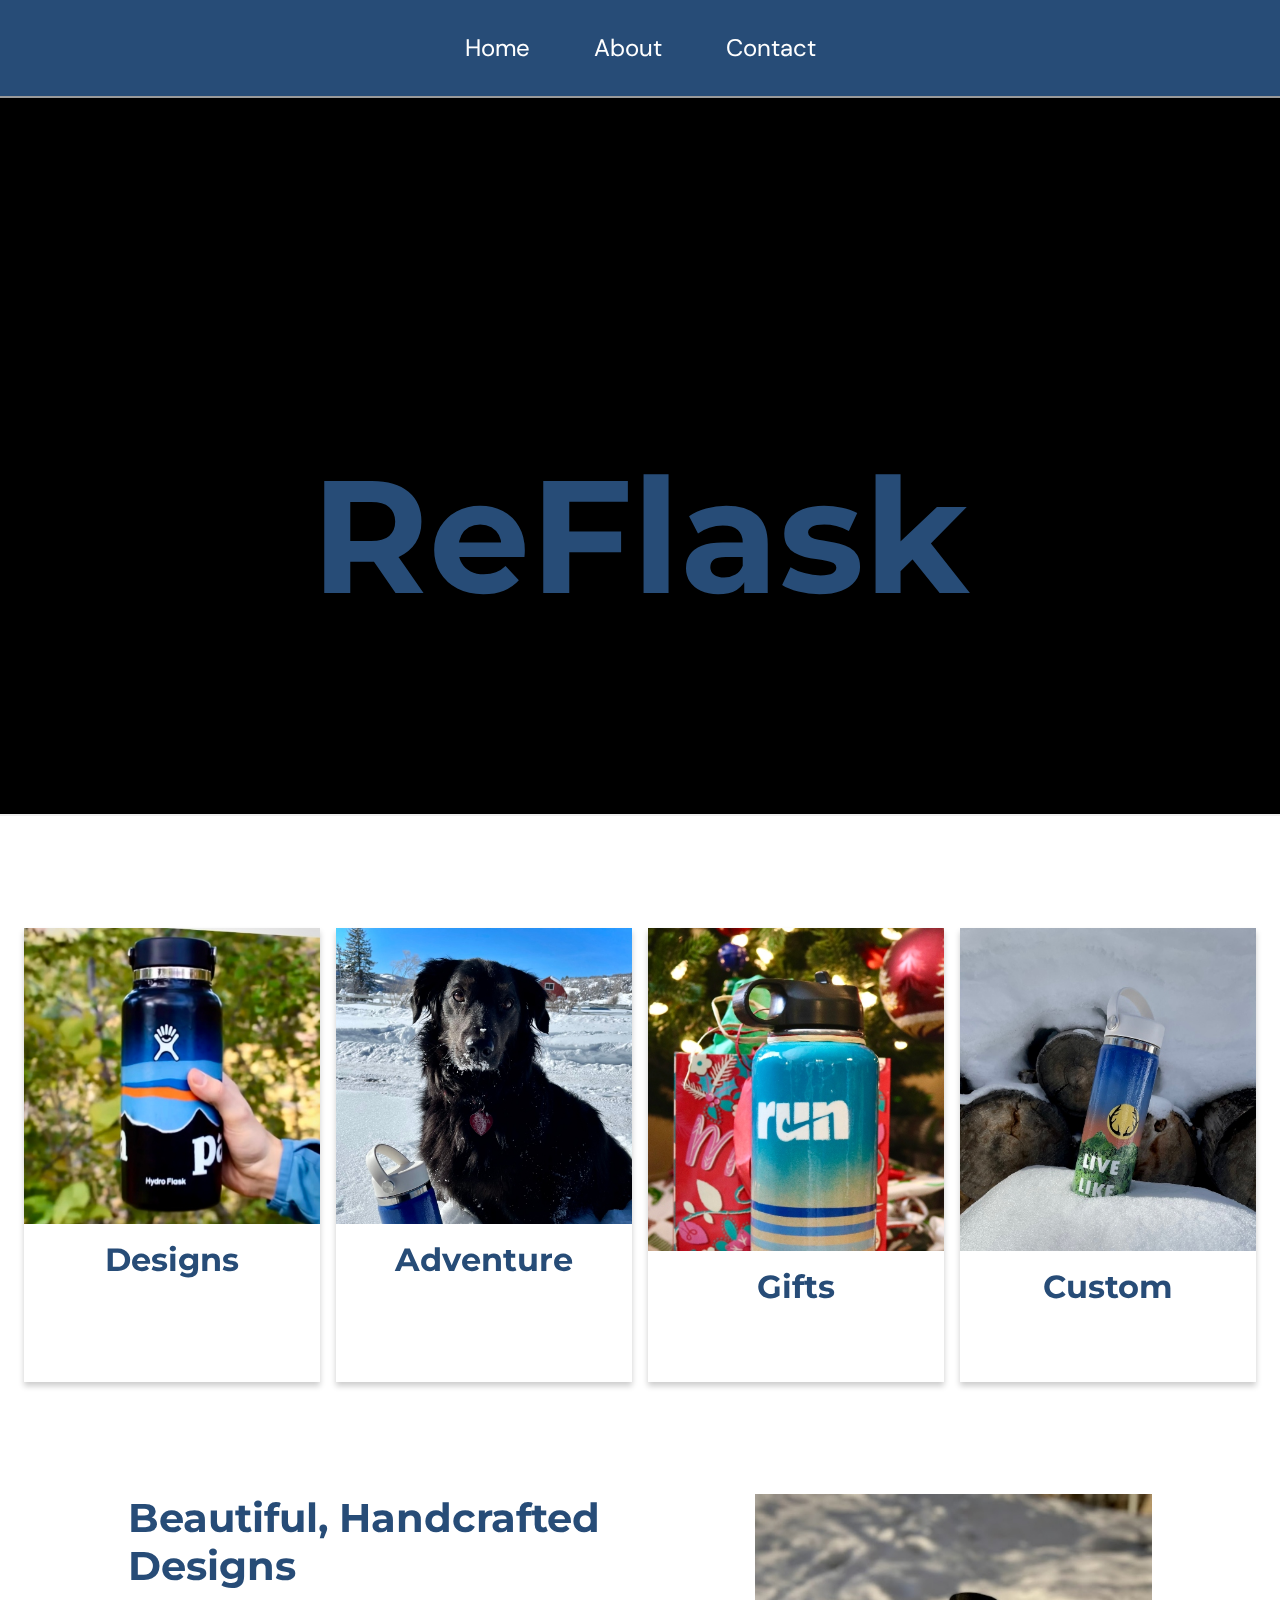
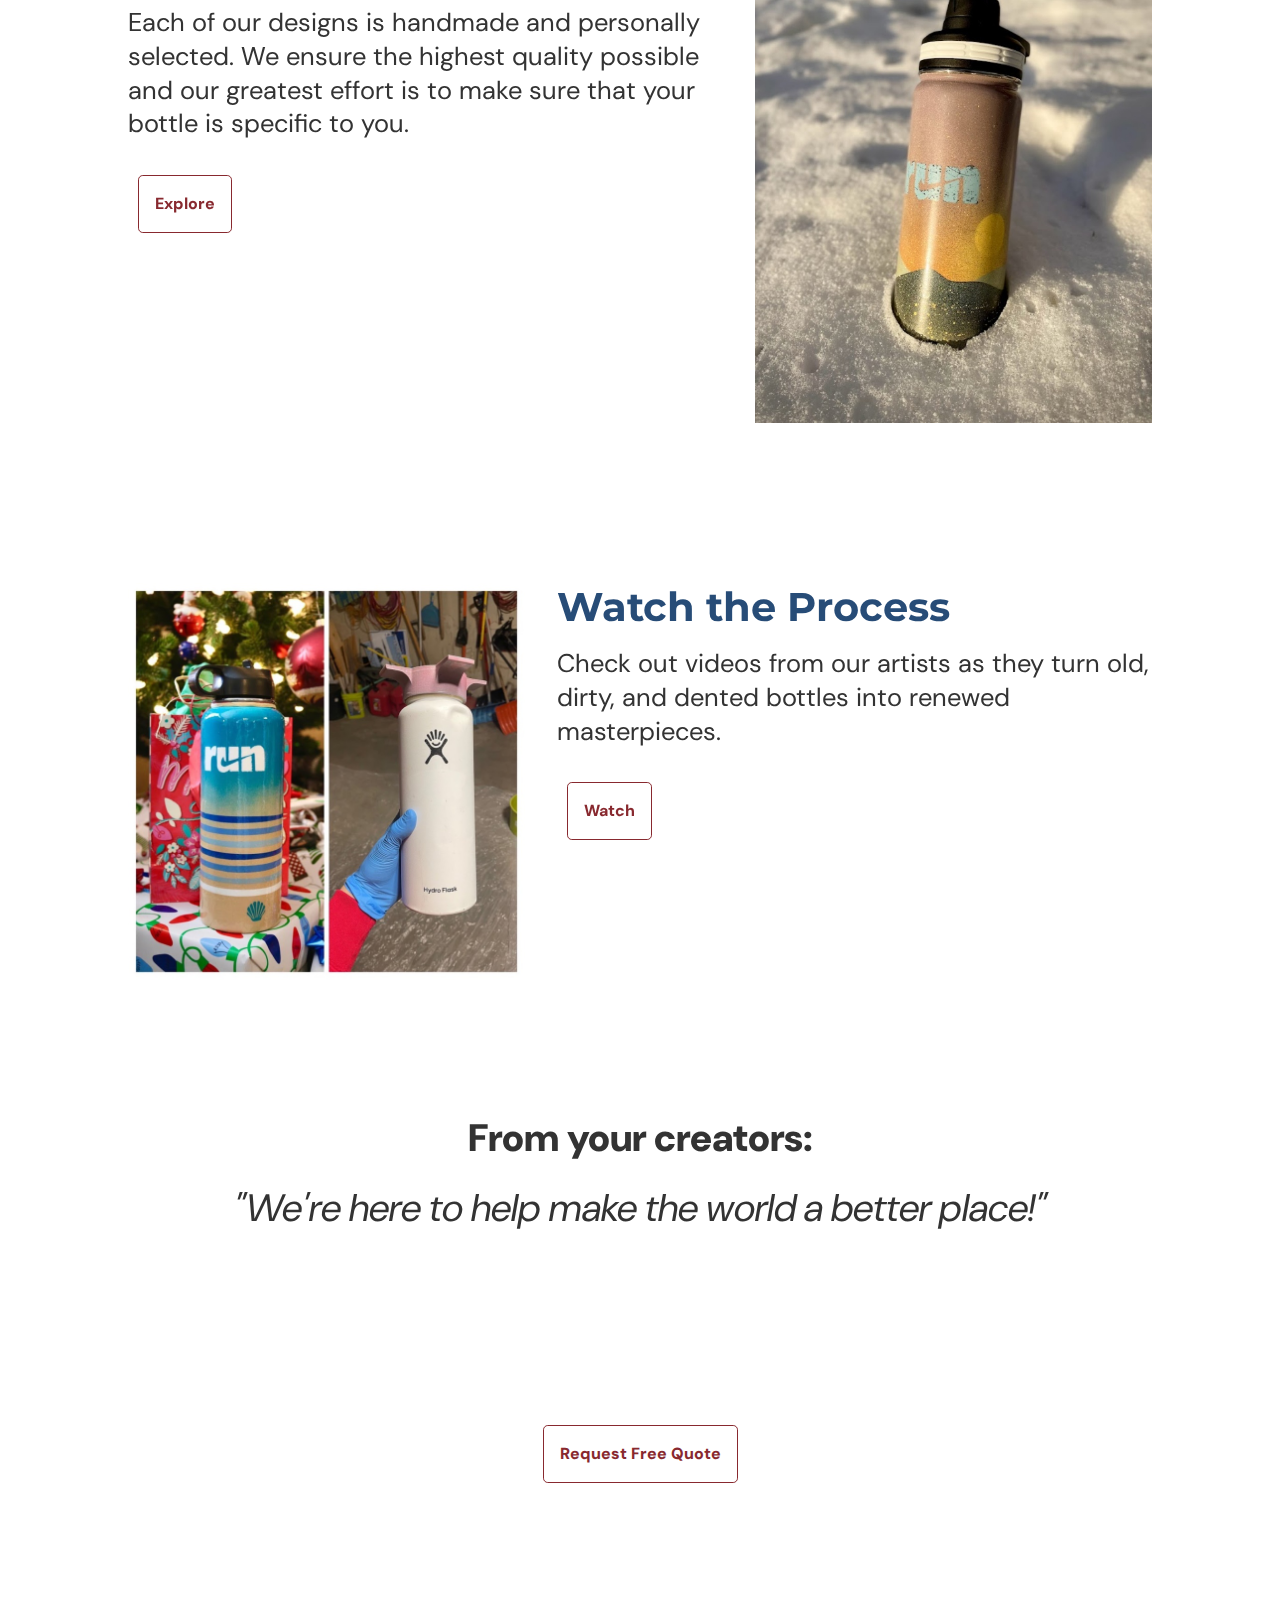
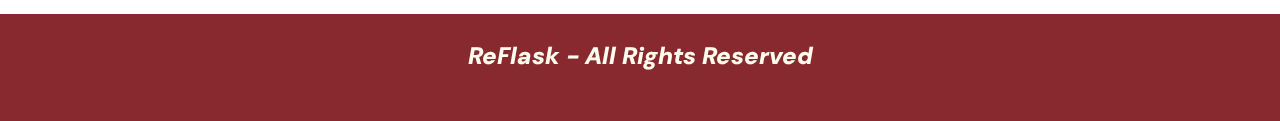
<file: index.html>
<!DOCTYPE html>
<html lang="en">

<head>
  <meta charset="UTF-8">
  <meta http-equiv="X-UA-Compatible" content="IE=edge">
  <meta name="viewport" content="width=device-width, initial-scale=1.0">
  <meta name="description" content="A page all about Jarom and his Epic adventures">
  <link rel="apple-touch-icon" sizes="180x180" href="images/apple-touch-icon.png">
  <link rel="icon" type="image/png" sizes="32x32" href="images/favicon-32x32.png">
  <link rel="icon" type="image/png" sizes="16x16" href="images/favicon-16x16.png">
  <link rel="manifest" href="images/site.webmanifest">
  <link rel="icon" href="favicon.ico">
  <link rel="preconnect" href="https://fonts.googleapis.com">
  <link rel="preconnect" href="https://fonts.googleapis.com">
  <link rel="preconnect" href="https://fonts.gstatic.com" crossorigin>
  <link
    href="https://fonts.googleapis.com/css2?family=DM+Sans:ital,wght@0,400;0,500;1,400&family=Montserrat:ital,wght@0,400;0,500;1,400&display=swap"
    rel="stylesheet">
  <link rel="stylesheet" href="styles/main.css">

  <title>ReFlask</title>
</head>

<body>
  <header>
    <div class="menu-icon">
      <svg viewbox="0 0 60 60">
        <line x1="5%" y1="50%" x2="95%" y2="50%" />
        <line x1="5%" y1="50%" x2="95%" y2="50%" />
      </svg>
    </div>
    <nav>
      <ul>
        <li><a>Home</a></li>
        <li><a href="about/">About</a></li>
        <li><a href="contact/">Contact</a></li>
      </ul>
    </nav>
  </header>
  <div class="hero">
    <div class="video-background">
      <div class="video-foreground">
        <iframe src="https://www.youtube.com/embed/91-CtBx6Gd8?autoplay=1&mute=1&modestbranding=1&playlist=91-CtBx6Gd8&loop=1" allow="autoplay; loop"></iframe>
      </div>
    </div>
      
    <div class="text-wrapper">
      <h1>ReFlask</h1>
      <!-- <p>save a bottle, give a bottle</p> -->
    </div>
  </div>
  
  <section class="cards">
    <h2 class="sr-only">Explore our Designs</h2>
    <a class="card" href="#">
      <img src="images/patagonia.jpg" alt="a Patagonia painted water bottle" width="500" height="500" loading="lazy">
      <h2>Designs</h2>
      <p>Explore hundreds of designs</p>
    </a>
    <a href="#" class="card">
      <img src="images/kona.jpg" alt="a dog posing with a water bottle" width="500" height="500" loading="lazy">
      <h2>Adventure</h2>
      <p>Make your bottle unique to YOU</p>
    </a>
    <a href="#" class="card">
      <img src="images/christmas.jpg" alt="a water bottle posed as a christmas gift" width="500" height="500"
        loading="lazy">
      <h2>Gifts</h2>
      <p>Browse top gift ideas</p>
    </a>
    <a href="#" class="card">
      <img src="images/snow.jpg" alt="a water bottle positioned stylistically in the snow" width="500" height="500"
        loading="lazy">
      <h2>Custom</h2>
      <p>Customize your own</p>
    </a>
  </section>
  <main>
    <article class="panel">
      <div class = "text-wrapper left">
        <h2>Beautiful, Handcrafted Designs</h2>
        <p>Each of our designs is handmade and personally selected. We ensure the highest quality possible and our greatest effort is to make sure that your bottle is specific to you.</p>
        <a class="button" href="">Explore</a>
      </div>
      <div class = "image-wrapper">
        <img src="images/sunset.jpg" alt="custom designed water bottle with a sunset on it" width="600" height="800" loading="lazy">
      </div>
    </article>
    <article class="panel">
      <div class = "text-wrapper">
        <h2>Watch the Process</h2>
        <p>Check out videos from our artists as they turn old, dirty, and dented bottles into renewed masterpieces.</p>
        <a class="button" href="">Watch</a>
      </div>
      <div class = "image-wrapper left">
        <img src="images/beforeafter.jpg" alt="before and after picture of a spray painted water bottle" width="800" height="800" loading="lazy">
      </div>
    </article>
  </main>
  <div class="quotetext">
    <p><strong><b>From your creators:</b></strong></p>
    <div class="quoteenter">
      <p><em>"We're here to help make the world a better place!"</em></p>
    </div>
  </div>
  <aside>
    <a class = "contactbutton" href="contact/index.html">Request Free Quote</a>
  </aside>
  <footer>
    <p>ReFlask - All Rights Reserved</p>
  </footer>
  <script>
    const header = document.querySelector("header");

    document.querySelector(".menu-icon").addEventListener("click", () => {
    header.classList.toggle("close");
    });
  </script>
</body>

</html>
</file>
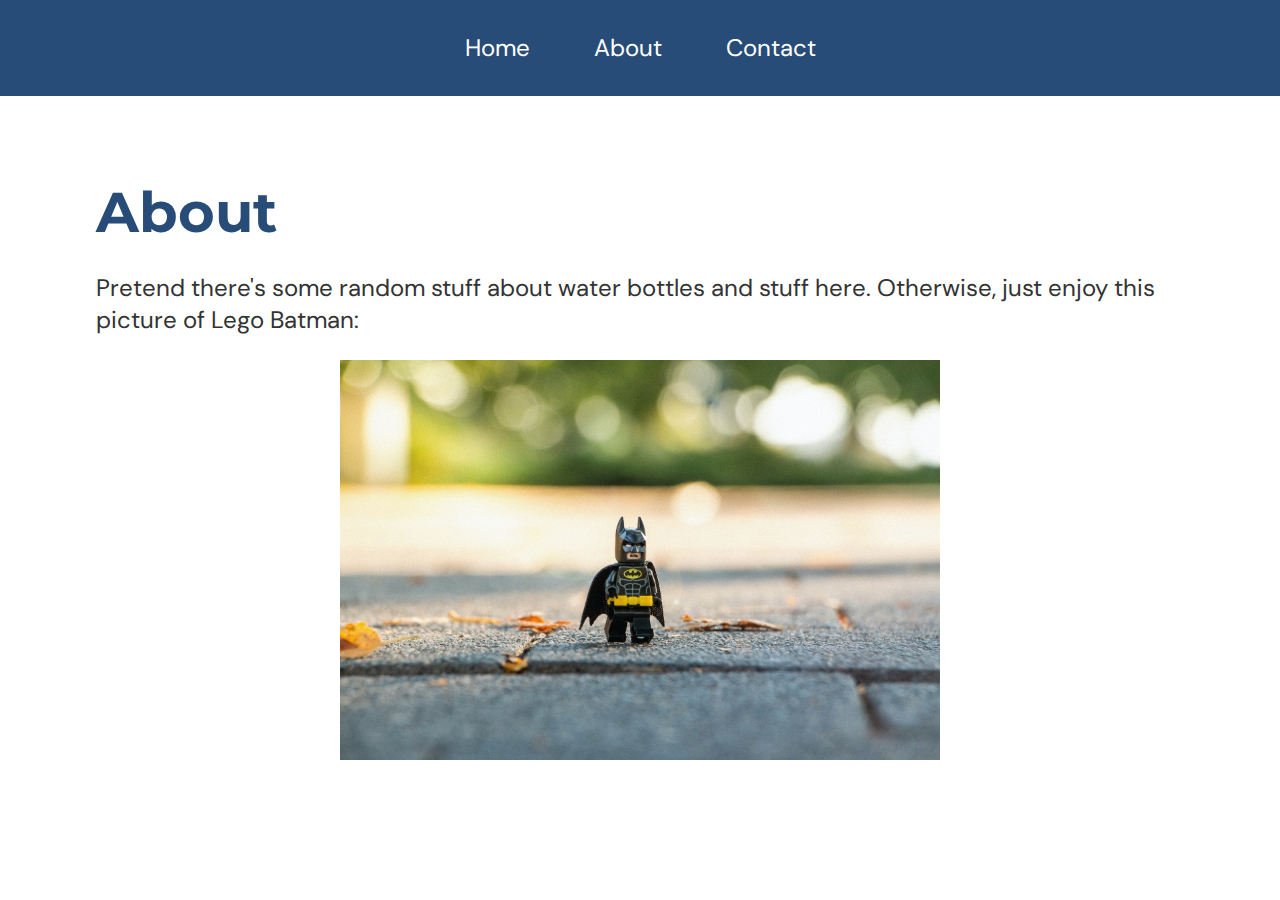
<file: about/index.html>
<!DOCTYPE html>
<html lang="en">

<head>
  <!-- TODO: adjust title, add meta description, add your favicon info, delete this comment  -->
  <meta charset="UTF-8">
  <meta http-equiv="X-UA-Compatible" content="IE=edge">
  <meta name="viewport" content="width=device-width, initial-scale=1.0">
  <meta name="description" content="Learn more about Crab Man">
  <link rel="apple-touch-icon" sizes="180x180" href="/images/apple-touch-icon.png">
  <link rel="icon" type="image/png" sizes="32x32" href="/images/favicon-32x32.png">
  <link rel="icon" type="image/png" sizes="16x16" href="/images/favicon-16x16.png">
  <link rel="manifest" href="/images/site.webmanifest">
  <link rel="icon" href="/favicon.ico">
  <link rel="preconnect" href="https://fonts.googleapis.com">
  <link rel="preconnect" href="https://fonts.googleapis.com">
  <link rel="preconnect" href="https://fonts.gstatic.com" crossorigin>
  <link href="https://fonts.googleapis.com/css2?family=DM+Sans:ital,wght@0,400;0,500;1,400&family=Montserrat:ital,wght@0,400;0,500;1,400&display=swap" rel="stylesheet">
  <link rel="stylesheet" href="../styles/main.css">
  
  <title>About</title>
</head>

<body>
  <!-- TODO: add menu links, delete this comment -->
     <header>
      <div class="menu-icon">
        <svg viewbox="0 0 60 60">
          <line x1="5%" y1="50%" x2="95%" y2="50%" />
          <line x1="5%" y1="50%" x2="95%" y2="50%" />
        </svg>
      </div>
      <nav>
        <ul>
          <li><a href="../index.html">Home</a></li>
          <li><a >About</a></li>
          <li><a href="../contact/">Contact</a></li>
        </ul>
      </nav>
    </header>
    <main>
      <h1>About</h1>
    </main>
    <div class="batman">
      <p>Pretend there's some random stuff about water bottles and stuff here. Otherwise, just enjoy this picture of Lego Batman:</p>

      
    </div>
    <div class="batman">
      <img srcset="../images/lego-batman-300px.jpg 300w,
    ../images/lego-batman-600px.jpg 600w,
    ../images/lego-batman-900px.jpg 900w"
     sizes="50vw"
     src="../images/lego-batman-600px.jpg"
     alt="Lego batman walking down a street" width="600" height="400">
    </div>
  
  <script>
    const header = document.querySelector("header");

    document.querySelector(".menu-icon").addEventListener("click", () => {
    header.classList.toggle("close");
    });
  </script>
</body>

</html>
</file>
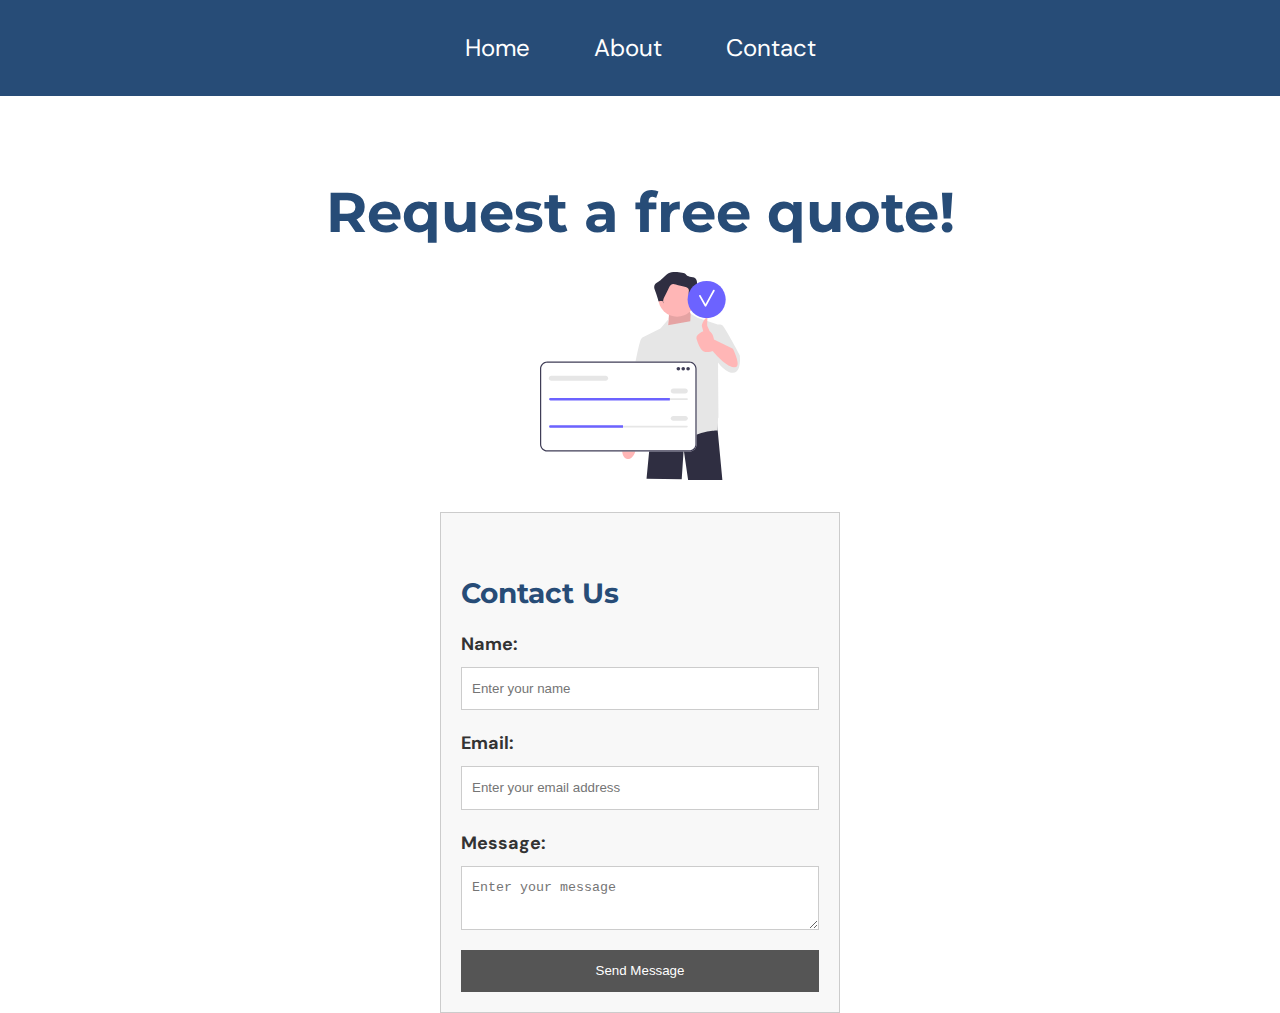
<file: contact/index.html>
<!DOCTYPE html>
<html lang="en">

<head>
  <!-- TODO: adjust title, add meta description, add your favicon info, delete this comment -->
  <meta charset="UTF-8">
  <meta http-equiv="X-UA-Compatible" content="IE=edge">
  <meta name="viewport" content="width=device-width, initial-scale=1.0">
  <meta name="description" content="Get in touch with Crab Man now!">
  <link rel="apple-touch-icon" sizes="180x180" href="/images/apple-touch-icon.png">
  <link rel="icon" type="image/png" sizes="32x32" href="/images/favicon-32x32.png">
  <link rel="icon" type="image/png" sizes="16x16" href="/images/favicon-16x16.png">
  <link rel="manifest" href="/images/site.webmanifest">
  <link rel="icon" href="/favicon.ico">
  <link rel="preconnect" href="https://fonts.googleapis.com">
  <link rel="preconnect" href="https://fonts.googleapis.com">
  <link rel="preconnect" href="https://fonts.gstatic.com" crossorigin>
  <link href="https://fonts.googleapis.com/css2?family=DM+Sans:ital,wght@0,400;0,500;1,400&family=Montserrat:ital,wght@0,400;0,500;1,400&display=swap" rel="stylesheet">
  <link rel="stylesheet" href="../styles/main.css">
  
  <title>Contact</title>
</head>

<body>
  <header>
    <div class="menu-icon">
      <svg viewbox="0 0 60 60">
        <line x1="5%" y1="50%" x2="95%" y2="50%" />
        <line x1="5%" y1="50%" x2="95%" y2="50%" />
      </svg>
    </div>
    <nav>
      <ul>
        <li><a href="../index.html">Home</a></li>
        <li><a href="../about/">About</a></li>
        <li><a >Contact</a></li>
      </ul>
    </nav>
  </header>
  <div class="batman">
    <h1>Request a free quote!</h1>
  </div>
  <div class="batman">
    <img src="../images/contact.svg" alt="Contact info icon">
  </div>

  <div class="contact-box">
    <h2>Contact Us</h2>
    <form>
      <label for="name">Name:</label>
      <input type="text" id="name" name="name" placeholder="Enter your name">
  
      <label for="email">Email:</label>
      <input type="email" id="email" name="email" placeholder="Enter your email address">
  
      <label for="message">Message:</label>
      <textarea id="message" name="message" placeholder="Enter your message"></textarea>
  
      <button type="submit">Send Message</button>
    </form>
  </div>
  
  
  <script>
    const header = document.querySelector("header");

    document.querySelector(".menu-icon").addEventListener("click", () => {
    header.classList.toggle("close");
    });
  </script>
</body>

</html>
</file>
<file: styles/main.css>
/*****************************************************/
/* This semester we will be using my variation of    */
/* Josh Comeau's CSS Reset instead of normalize      */
/* Read more at                                      */
/* https://www.joshwcomeau.com/css/custom-css-reset/ */
/*****************************************************/
/* Always add your CSS below the reset CSS           */
/*****************************************************/
*,
*::before,
*::after {
  box-sizing: border-box;
}

* {
  margin: 0;
  /* this an experimental line-height; if it breaks, add line-height: 1.5 to body */
  line-height: calc(1em + 0.5rem);
}

html,
body {
  height: 100%;
}

body {
  margin: 0;
  -webkit-font-smoothing: antialiased;
}

img,
picture,
video,
canvas,
svg {
  display: block;
  max-width: 100%;
  height: auto;
}
*/ input,
button,
textarea,
select {
  font: inherit;
}

/* until you get a feel for overflow, I'll keep these next two commented out */
/* p,
h1,
h2,
h3,
h4,
h5,
h6 {
  overflow-wrap: break-word;
} */

/* p {
  overflow-wrap: break-word;
  hyphens: auto;
} */

/* temp CSS for HTML only assignments */
/* picture img {
  width: 100%;
} */

svg {
  width: 200px;
}

/* temp fix to size about img */
/* img[srcset] {
  width: 50%;
  height: auto;
  margin: 2rem auto;
} */

/* temporary fix to size svg images */
img[src$="svg"] {
  width: 200px;
}

/************ add your CSS here *****************/

:root {
  --color-font: #333;
  --color-primary: #274c77; /* dark blue */
  --color-secondary: #09bc8a; /* light green */
  --color-accent: #88292f; /* dark red */
  --color-accent-light: #fffded; /* light tan */
}

body {
  font-family: "DM Sans", sans-serif;
  color: var(--color-font);
  /* display: flex; */
  flex-direction: column;
  align-items: stretch;
}

h1,
h2,
h3,
h4 {
  font-family: "Montserrat", sans-serif;
  color: var(--color-primary);
  margin-bottom: 0.5em;
  margin-top: 1.5em;
}

h1 {
  font-size: 3.5rem;
}

h2 {
  font-size: 2.5rem;
}

h3 {
  font-size: 2rem;
}

p {
  margin-bottom: 1.5rem;
}

article,
aside {
  margin-bottom: 6rem;
}

a {
  text-decoration: none;
  color: var(--color-accent);
}

a[href] {
  text-decoration: none;
}

a[href]:hover {
  border-spacing: none;
}

ul {
  list-style-type: none;
}

.button {
  display: inline-block;
  color: var(--color-accent);
  background-color: white;
  border: solid 1px var(--color-accent);
  padding: 1rem;
  border-radius: 0.3em;
  font-weight: 800;
  text-align: center;
  margin: 10px;
  font-size: 1rem;
  transition: background-color 300ms ease, color 300ms ease, border 300ms,
    font-size 300ms;
}

.button:hover {
  background-color: var(--color-accent);
  color: white;
  transition: background-color 300ms ease, color 300ms ease, border 300ms,
    font-size 300ms;
}

main {
  margin: 0 auto;
  padding: 0 1rem;
  max-width: 70rem;
  align-self: center;
}

footer {
  padding: 2%;
  background-color: var(--color-accent);
  color: var(--color-accent-light);
  text-align: center;
  font-size: 1.5em;
  font-style: italic;
  font-weight: 1000;
  margin-top: 5%;
}

.menu-icon {
  position: fixed;
  top: 20px;
  left: 20px;
  padding: 1.5rem;
  width: 80px;
  height: 80px;
  border-radius: 50%;
  background-color: var(--color-primary);
  z-index: 2;
}

.menu-icon line {
  stroke: #fff;
  stroke-width: 3px;
  stroke-linecap: round;
  transform-origin: center;
  transition: transform 300ms ease;
}

.menu-icon line:first-child {
  transform: translateY(16%);
}

.menu-icon line:last-child {
  transform: translateY(-16%);
}

nav {
  display: none;
  background-color: var(--color-primary);
}

nav ul {
  list-style-type: none;
  padding: 0;
  display: flex;
  flex-direction: column;
  justify-content: center;
  margin: 0 0 3rem;
  font-size: 2rem;
}

nav a {
  display: block;
  padding: 2rem;
  color: white;
  text-decoration: none;
}

/* JavaScript toggles a "close" class on the <nav> when the menu-icon is clicked */
.close nav {
  display: flex;
  align-items: center;
  justify-content: center;
  position: fixed;
  inset: 0;
  z-index: 1;
}

.close line:first-child {
  transform: rotate(135deg);
}

.close line:last-child {
  transform: rotate(-135deg);
}

.hero {
  position: relative;
  overflow: hidden;
  height: 80vh;
}

.hero .text-wrapper {
  position: absolute;
  inset: 0;
  display: flex;
  align-items: center;
  justify-content: center;
  font-size: 6rem;
  color: white;
  mix-blend-mode: difference;
}

.hero h1 {
  font-size: 10rem;
}

.video-background {
  background: #000;
  position: absolute;
  inset: 0;
  z-index: -99;
  height: 80vh;
}

.video-foreground,
.video-background iframe {
  position: absolute;
  top: 0;
  left: 0;
  width: 100%;
  height: 100%;
  pointer-events: none;
}

@media (min-aspect-ratio: 16/9) {
  .video-foreground {
    height: 300%;
    top: -100%;
  }
}
@media (max-aspect-ratio: 16/9) {
  .video-foreground {
    width: 300%;
    left: -100%;
  }
}

/* .hero img {
  position: relative;
  width: 100%;
  height: auto;
  filter: brightness(60%);
}

.hero div {
  display: flex;
  flex-direction: column;
  justify-content: center;
  align-items: center;
  position: absolute;
  top: 0;
  left: 0;
  right: 0;
  bottom: 10;
}

.hero h1 {
  color: white;
  font-size: clamp(4rem, 10vw, 7rem);
  max-width: 80%;
  text-align: center;
}

.hero p {
  color: white;
  font-size: 5vw;
  max-width: 80%;
  text-align: center;
} */

.sr-only {
  clip: rect(1px, 1px, 1px, 1px);
  clip-path: inset(50%);
  height: 1px;
  width: 1px;
  margin: -1px;
  overflow: hidden;
  padding: 0;
  position: absolute;
}

.cards {
  margin-left: 2rem;
  margin-right: 2rem;
  margin-bottom: 6rem;
  margin-top: 6rem;
  display: flex;
  flex-wrap: wrap;
  gap: 1rem;
  padding: 1rem;
}

.card {
  flex: 1 0 100%;
  display: flex;
  flex-direction: column;
  align-items: center;
  justify-content: center;
  box-shadow: 0px 4px 6px rgba(0, 0, 0, 0.2);
}

.card:hover {
  box-shadow: 0px 10px 15px rgba(0, 0, 0, 0.2);
  transform: scale(1.01);
}

.card:hover p {
  color: #333;
}

.card:hover a {
  height: 120%;
}

.card img {
  object-fit: cover;
  object-position: center;
  flex: 1;
  width: 100%;
}

.card h2 {
  padding: 1rem;
  text-align: center;
  font-size: 1.5rem;
  margin: 0;
}

.card p {
  padding: 1rem;
  color: white;
  font-family: montserrat;
  font-weight: 100;
  transition: color 300ms;
  text-align: center;
  margin: 0;
}

.panel {
  display: flex;
  flex-direction: column;
  gap: 1rem;
  margin: 0 2rem 10rem;
}

.panel h2 {
  margin-bottom: 1rem;
}

.panel p {
  font-size: 2vw;
}

.panel .image-wrapper {
  order: -1;
}

.quotetext {
  display: flex;
  flex-direction: column;
  position: relative;
  height: 10vh;
  align-items: center;
  justify-content: center;
  margin-bottom: 10rem;
  font-size: 3vw;
}

.quoteenter {
  display: flex;
  position: block;
  align-items: center;
  justify-content: center;
}

aside {
  display: flex;
  position: relative;
  width: 100%;
  height: 10vw;
  align-items: center;
  justify-content: center;
}

.contactbutton {
  display: flex;
  position: absolute;
  color: var(--color-accent);
  background-color: white;
  border: solid 1px var(--color-accent);
  padding: 1rem;
  border-radius: 0.3em;
  font-weight: 800;
  max-width: 30%;
  font-size: 1rem;
  transition: background-color 300ms ease, color 300ms ease, border 300ms,
    font-size 300ms;
}

.contactbutton:hover {
  background-color: var(--color-accent);
  color: white;
  transition: background-color 300ms ease, color 300ms ease, border 300ms,
    font-size 300ms;
}

@media (min-width: 401px) {
  /* tablet CSS */
}

@media screen and (min-width: 600px) {
  .cards {
    flex-wrap: wrap;
    gap: 1rem;
    padding: 1rem;
    justify-content: center;
  }

  .card {
    flex: 1 0 45%;
  }

  .menu-icon {
    display: none;
  }

  nav {
    display: flex;
    flex-direction: row;
    justify-content: flex-end;
    align-items: stretch;
  }

  nav ul {
    flex-direction: row;
    width: 100%;
    justify-content: center;
    margin: 0;
    font-size: 1.5rem;
  }

  nav a {
    transition: background-color 0.2s ease-in-out;
  }

  nav a:hover {
    background-color: white;
    color: var(--color-primary);
  }
}

.batman {
  display: flex;
  justify-content: center;
  align-items: center;
  font-size: 1.5rem;
  margin-left: 6rem;
  margin-right: 6rem;
}

.contact-box {
  background-color: #f8f8f8;
  border: 1px solid #ccc;
  padding: 20px;
  width: 400px;
  margin: 2rem auto;
}

.contact-box h2 {
  font-size: 28px;
  font-weight: bold;
  margin-bottom: 20px;
}

.contact-box form {
  display: flex;
  flex-direction: column;
}

.contact-box label {
  font-size: 18px;
  font-weight: bold;
  margin-bottom: 10px;
}

.contact-box input,
.contact-box textarea {
  padding: 10px;
  margin-bottom: 20px;
  border: 1px solid #ccc;
}

.contact-box input:focus,
.contact-box textarea:focus {
  outline: none;
  border-color: #555;
}

.contact-box button {
  background-color: #555;
  color: #fff;
  padding: 10px 20px;
  border: none;
  cursor: pointer;
}

.contact-box button:hover {
  background-color: #333;
}

@media (min-width: 801px) {
  .panel {
    flex-direction: row;
    gap: 2rem;
  }

  .panel .text-wrapper {
    flex: 1 1 60%;
  }

  .panel .image-wrapper {
    order: 0;
    flex: 1 1 40%;
  }

  .panel .left {
    order: -1;
  }

  .panel h2 {
    margin-top: 0;
  }
}

@media screen and (min-width: 1024px) {
  .cards {
    flex-wrap: nowrap;
    gap: 1rem;
    padding: 1rem;
    justify-content: center;
  }

  .card {
    flex: 1 0 25%;
    max-width: 300px;
  }

  .card h2 {
    font-size: 2rem;
  }

  .card p {
    font-size: 1.2rem;
  }
}
</file>
